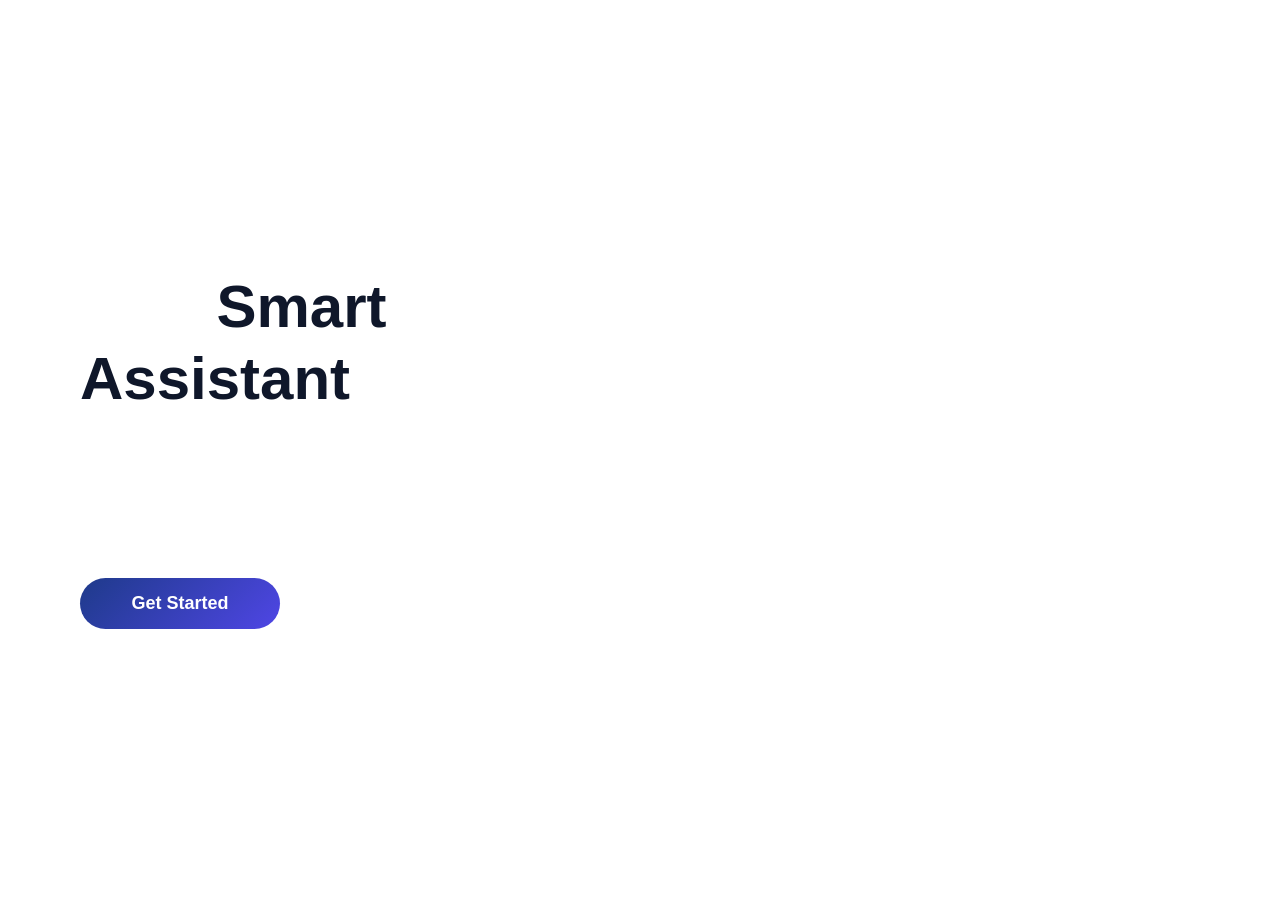
<file: index.html>
<!DOCTYPE html>
<html lang="en">
<head>
    <meta charset="UTF-8">
    <meta name="viewport" content="width=device-width, initial-scale=1.0">
    <title>Chatbot Ai</title>
    <link rel="stylesheet" href="chatbot.css">
</head>
<body>
    <div class="head">
        <div class="content">

      
    <h1>Your <span> Smart Assistant </span>For Daily Tasks
    </h1>
    <h3>Hiii! I am <span>Curio</span></h3>
    <a href="chatbot.html">
    <button>Get Started</button>
</a>
      </div>
    </div>
    
</body>
</html>
</file>
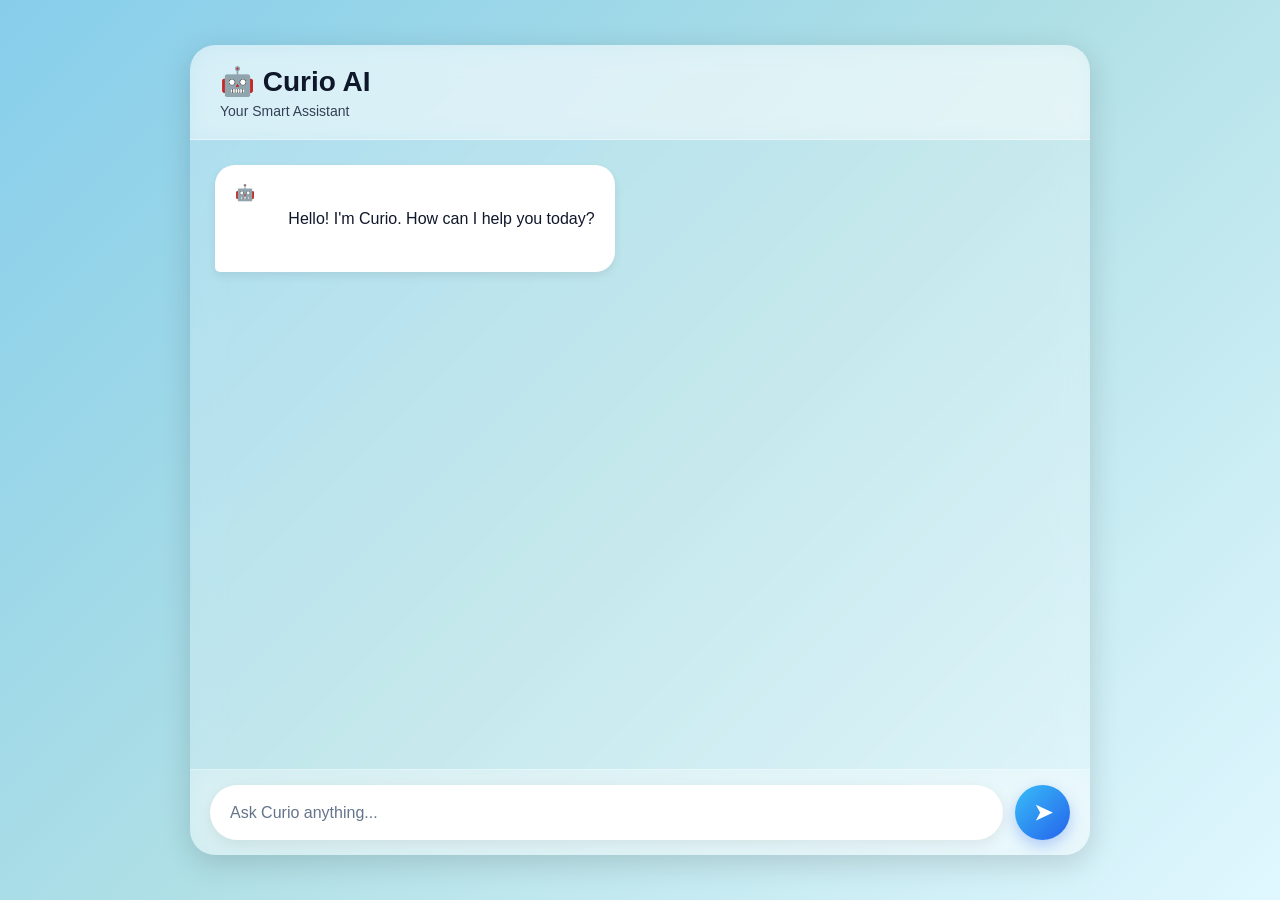
<file: chatbot.html>
<!DOCTYPE html>
<html lang="en">
<head>
    <meta charset="UTF-8">
    <meta name="viewport" content="width=device-width, initial-scale=1.0">
    <title>Curio AI</title>
    <link rel="stylesheet" href="chat.css">
</head>
<body>

<div class="chat-container">

    <div class="chat-header">
        <h2>🤖 Curio AI</h2>
        <p>Your Smart Assistant</p>
    </div>

    <div class="chat-box" id="chatbox">

        <div class="bot-message">
            Hello! I'm Curio. How can I help you today?
        </div>

    </div>

    <div class="input-area">

        <input
            type="text"
            id="message"
            placeholder="Ask Curio anything..."
        >

        <button onclick="sendMessage()">
            ➤
        </button>

    </div>

</div>

<script src="ai.js"></script>

</body>
</html>
</file>
<file: chat.css>
*{
    margin:0;
    padding:0;
    box-sizing:border-box;
    font-family:Arial, sans-serif;
}

body{
    height:100vh;
    background:linear-gradient(
        135deg,
        #87CEEB,
        #B0E0E6,
        #E0F7FF
    );

    display:flex;
    justify-content:center;
    align-items:center;
}

.chat-container{
    width:90%;
    max-width:900px;
    height:90vh;

    background:rgba(255,255,255,0.25);
    backdrop-filter:blur(15px);

    border-radius:25px;
    overflow:hidden;

    box-shadow:0 8px 30px rgba(0,0,0,0.15);

    display:flex;
    flex-direction:column;
}

/* Header */

.chat-header{
    padding:20px 30px;
    background:rgba(255,255,255,0.35);
    backdrop-filter:blur(10px);
    border-bottom:1px solid rgba(255,255,255,0.4);

    display:flex;
    flex-direction:column;
    gap:5px;
}

.chat-header h2{
    color:#0f172a;
    font-size:28px;
    font-weight:700;
}

.chat-header p{
    color:#334155;
    font-size:14px;
}

.bot-message{
    align-self:flex-start;

    background:white;
    padding:15px 20px;

    border-radius:20px 20px 20px 5px;

    max-width:70%;

    color:#0f172a;
}

.user-message{
    align-self:flex-end;

    background:#38bdf8;
    color:white;

    padding:15px 20px;

    border-radius:20px 20px 5px 20px;

    max-width:70%;
}

/* Input */

.input-area{
    padding:15px 20px;
    display:flex;
    align-items:center;
    gap:12px;

    background:rgba(255,255,255,0.2);
    backdrop-filter:blur(15px);

    border-top:1px solid rgba(255,255,255,0.3);
}

.input-area input{
    flex:1;
    height:55px;

    border:none;
    outline:none;

    padding:0 20px;

    border-radius:30px;

    background:white;

    font-size:16px;

    box-shadow:0 4px 15px rgba(0,0,0,0.08);
}

.input-area input::placeholder{
    color:#64748b;
}

.input-area button{
    width:55px;
    height:55px;

    border:none;
    border-radius:50%;

    background:linear-gradient(
        135deg,
        #38bdf8,
        #2563eb
    );

    color:white;

    font-size:22px;
    font-weight:bold;

    cursor:pointer;

    box-shadow:0 6px 15px rgba(37,99,235,0.3);

    transition:all 0.3s ease;
}

.input-area button:hover{
    transform:scale(1.08);
}

.input-area button:active{
    transform:scale(0.95);
}
.chat-box{
    flex:1;
    overflow-y:auto;
    padding:25px;
    display:flex;
    flex-direction:column;
    gap:15px;
}
.chat-container{
    width:90%;
    max-width:900px;
    height:90vh;

    display:flex;
    flex-direction:column;

    border-radius:25px;
    overflow:hidden;
}
.user-message{
    align-self:flex-end;

    background:linear-gradient(
        135deg,
        #38bdf8,
        #2563eb
    );

    color:white;

    padding:14px 18px;

    border-radius:20px 20px 5px 20px;

    max-width:70%;

    word-wrap:break-word;

    box-shadow:0 4px 10px rgba(0,0,0,0.1);
}

.bot-message{
    align-self:flex-start;

    background:white;

    color:#0f172a;

    padding:14px 18px;

    border-radius:20px 20px 20px 5px;

    max-width:70%;

    word-wrap:break-word;

    box-shadow:0 4px 10px rgba(0,0,0,0.08);
}
.bot-message::before{
    content:"🤖";
    margin-right:8px;
}

.user-message::before{
    content:"👤";
    margin-right:8px;
}
.chat-box{
    flex:1;
    padding:25px;

    overflow-y:auto;

    display:flex;
    flex-direction:column;

    gap:15px;
}
.bot-message{
    align-self:flex-start;
    background:white;
    color:#0f172a;

    padding:15px 20px;
    border-radius:20px 20px 20px 5px;

    max-width:75%;

    line-height:1.6;
    white-space:pre-wrap;
    word-break:break-word;

    box-shadow:0 4px 10px rgba(0,0,0,0.08);
}
.typing{
    opacity:0.7;
    font-style:italic;
}
@media screen and (max-width:768px){

    .chat-container{
        width:100%;
        height:100vh;
        border-radius:0;
    }

    .chat-header{
        padding:15px;
    }

    .chat-header h2{
        font-size:22px;
    }

    .chat-header p{
        font-size:12px;
    }

    .chat-box{
        padding:15px;
    }

    .user-message,
    .bot-message{
        max-width:85%;
        font-size:14px;
        padding:12px 15px;
    }

    .input-area{
        padding:10px;
        gap:8px;
    }

    .input-area input{
        height:50px;
        font-size:14px;
        padding:0 15px;
    }

    .input-area button{
        width:50px;
        height:50px;
        font-size:18px;
    }
}
</file>
<file: chatbot.css>
*{
    margin: 0;
    padding:0;
    box-sizing: border-box;
    font-family: sans-serif;

}

.head{
    background-image: url(https://img.magnific.com/premium-photo/[base64].jpg?semt=ais_hybrid&w=740&q=80);
    background-size: cover;
    background-position: center;
    height: 100vh;
    position: relative;
}

.content{
    position: absolute;
    left: 80px;
    top: 50%;
    transform: translateY(-50%);
    max-width: 500px;
}
    
.head h1{
    color:white;
    font-size:55px;
    font-weight:700;
    max-width:550px;
    line-height:1.2;
}

.head h1 span{
    color:#0f172a;
    font-size:60px;
}

.head h3{
    color:white;
    font-size:28px;
    margin-top:25px;
    font-weight:500;
}

.head h3 span{
    color:white;
    font-weight:700;
}
.head button{
    margin-top:40px;
    width:200px;
    padding:15px;
    border:none;
    border-radius:50px;
    background:linear-gradient(135deg,#1e3a8a,#4f46e5);
    color:white;
    font-size:18px;
    font-weight:600;
    cursor:pointer;
    transition:0.3s;
}

.head button:hover{
    transform:translateY(-3px);
}
@media screen and (max-width:768px){

    .content{
        left: 50%;
        top: 50%;
        transform: translate(-50%, -50%);
        text-align: center;
        width: 90%;
    }

    .head h1{
        font-size: 32px;
        max-width: 100%;
    }

    .head h1 span{
        font-size: 36px;
    }

    .head h3{
        font-size: 20px;
    }

    .head button{
        width: 180px;
    }
}
</file>
